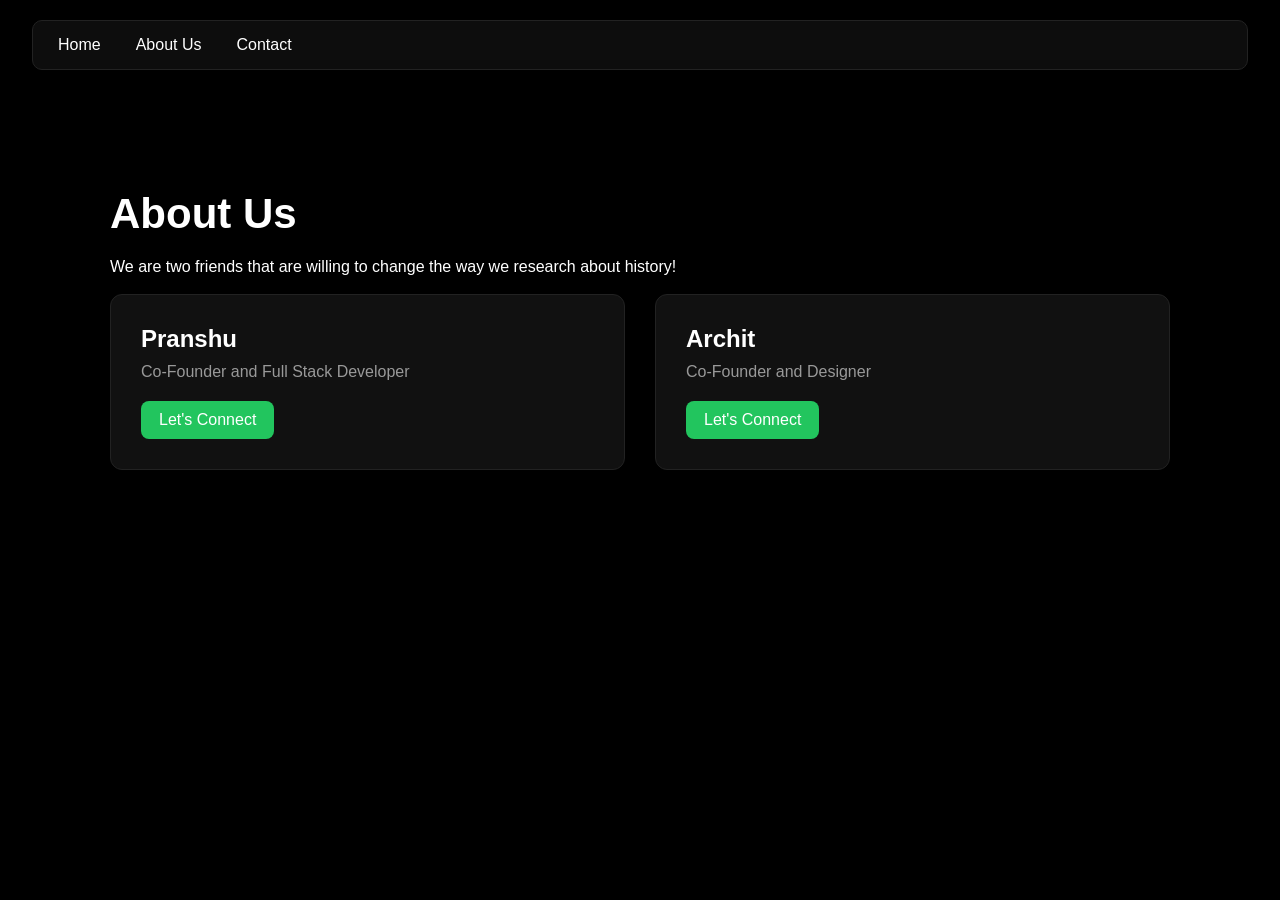
<file: about.html>
<!DOCTYPE html>
<html lang="en">
    <head>
        <meta charset="UTF-8">
        <meta name="viewport" content="width=device-width, initial-scale=1.0">
        <title>About Us</title>
        <link rel="stylesheet" href="about.css">
    </head>
    
    <body>
        <header>
        <nav>
            <div class="nav-left">
            <a href="index.html">Home</a>
            <a href="about.html">About Us</a>
            <a href="about.html">Contact</a>
            
            </div>    
            </nav>
        </header>
        
        <main>
        
        <h1>
            About Us
            </h1>
        <p>
            We are two friends that are willing to change the way we research about history!
            
            </p>
            &nbsp;
        <div class="team">
        <div class="member">
        <h2>
            Pranshu
            </h2>
        <p>Co-Founder and Full Stack Developer</p>
        <a href="https://www.linkedin.com/in/pranshu-sharma-a52321334/" target="_blank">Let's Connect</a>
        </div>
        <div class="member">
        <h2>
            Archit
            </h2>
        <p>Co-Founder and Designer</p>
        <a href="https://www.linkedin.com/in/archit-jha-147800297" target="_blank">Let's Connect</a>
        </div>
        </div>
        </main>
    

    
    
    
    
    </body>
</html>
</file>
<file: about.css>
*{
    margin:0;
    padding:0;
    box-sizing:border-box;
    font-family:Inter,Arial,sans-serif;
    
}

body{
    background: #000;
    color:white;
    min-height: 100vh;
    
}
header{
    width:100%;
    padding:20px 0;
    display:flex;
    justify-content: center;
    
}
nav{
    width: 95%;
    padding:15px 25px;
    background:#0d0d0d;
    border:1px solid #222;
    border-radius:10px;
    display:flex;
    align-items: center;

}
.nav-left{
    display: flex;
    gap: 35px;
}
.nav-left a{
    color:white;
    text-decoration: none;
    transition: .3s;
    
}
.nav-left a:hover{
    color:#22c55e;
    
}
main{
    max-width: 1100px;
    margin:80px auto;
    padding:20px;
    
}

h1{
    font-size: 42px;
    margin-bottom:20px;
    
}

.intro{
    color:#b5b5b5;
    font-size: 18px;
    line-height: 1.8;
    margin-bottom: 60px;
    
}
.team{
    display: grid;
    grid-template-columns:repeat(auto-fit,minmax(280px,1fr));
    gap:30px;
    
}
.member{
    background:#111;
    border:1px solid #222;
    border-radius:12px;
    padding:30px;
    transition:.3s;
}

.member:hover{
    
    border-color: #22c55e;
    transform:translateY(-5px);
    
}

.member h2{
    margin-bottom: 10px;
    
}
.member p{
    color:#999;
    margin-bottom:20px;
    
}
.member a{
    display:inline-block;
    padding:10px 18px;
    background:#22c55e;
    color:white;
    text-decoration: none;
    border-radius:8px;
    transition:.3s;
    
}

.member a:hover{
    background:#16a34a;
}
</file>
